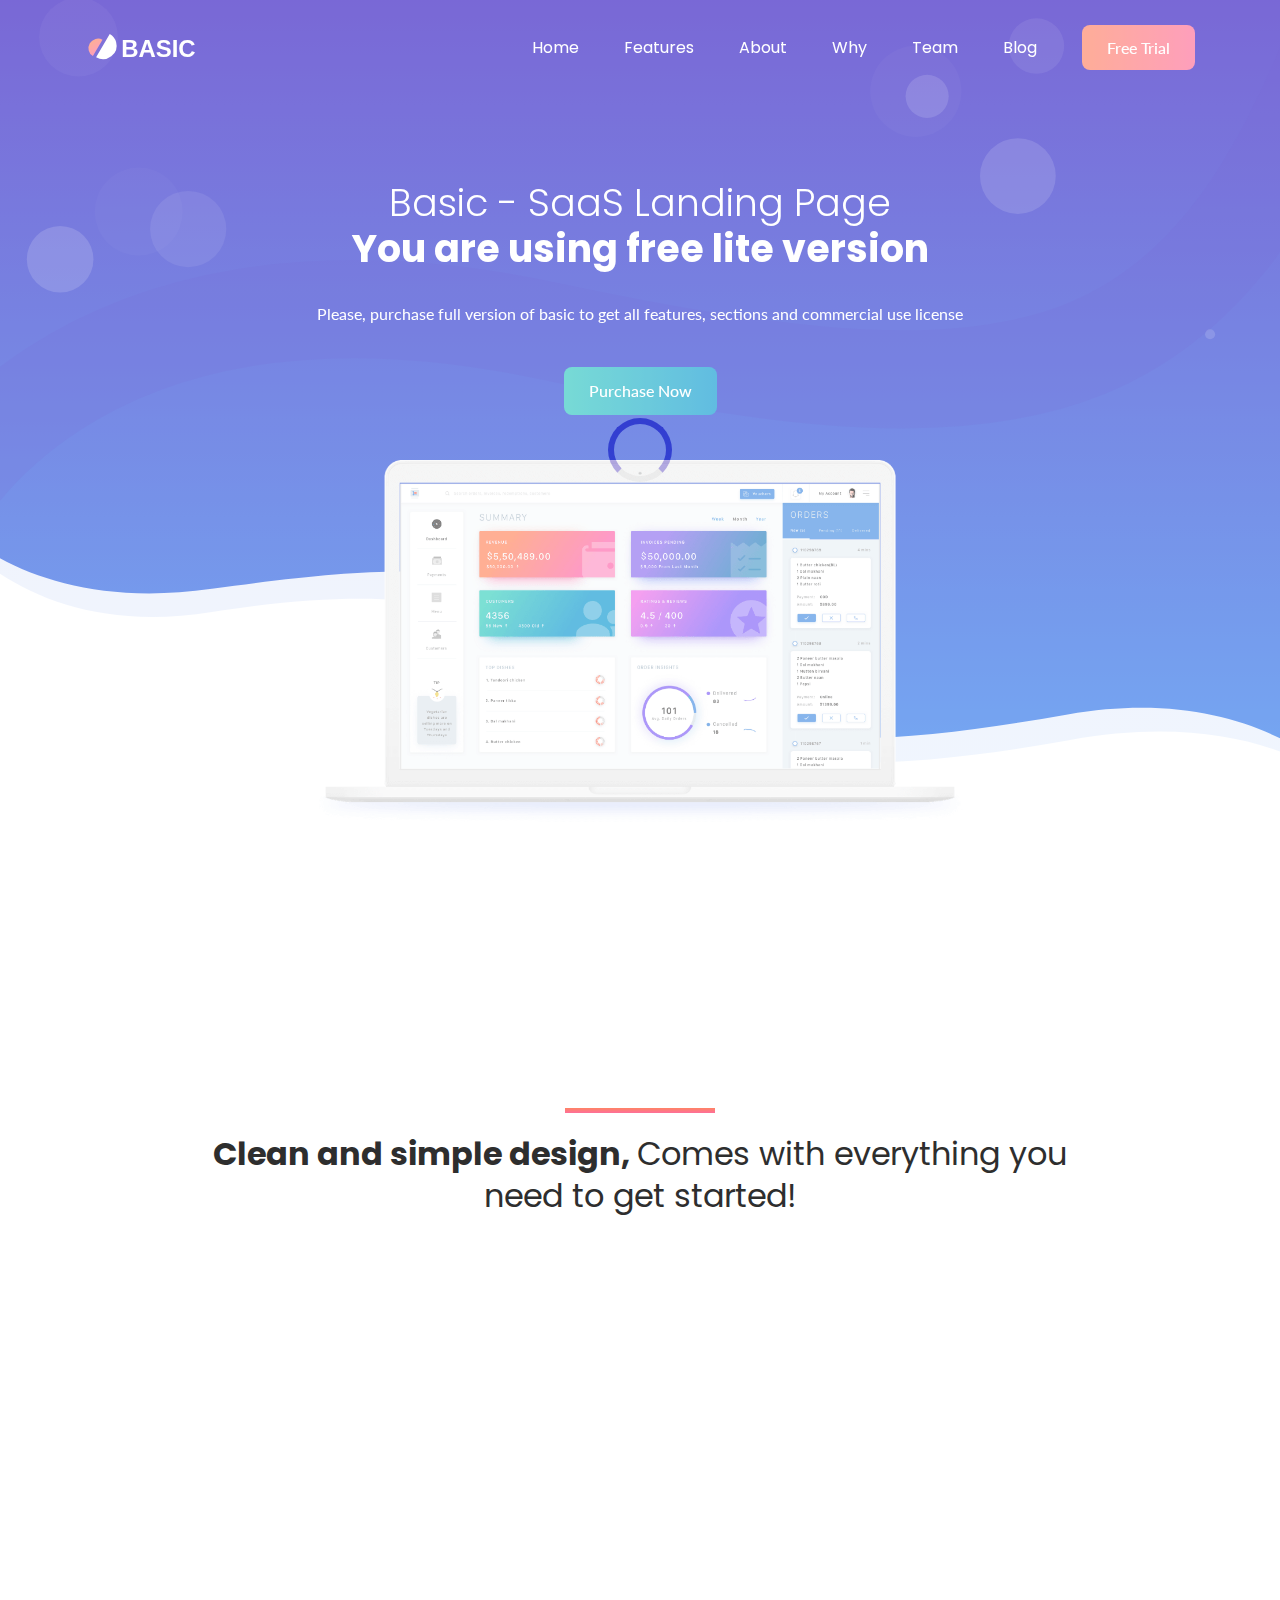
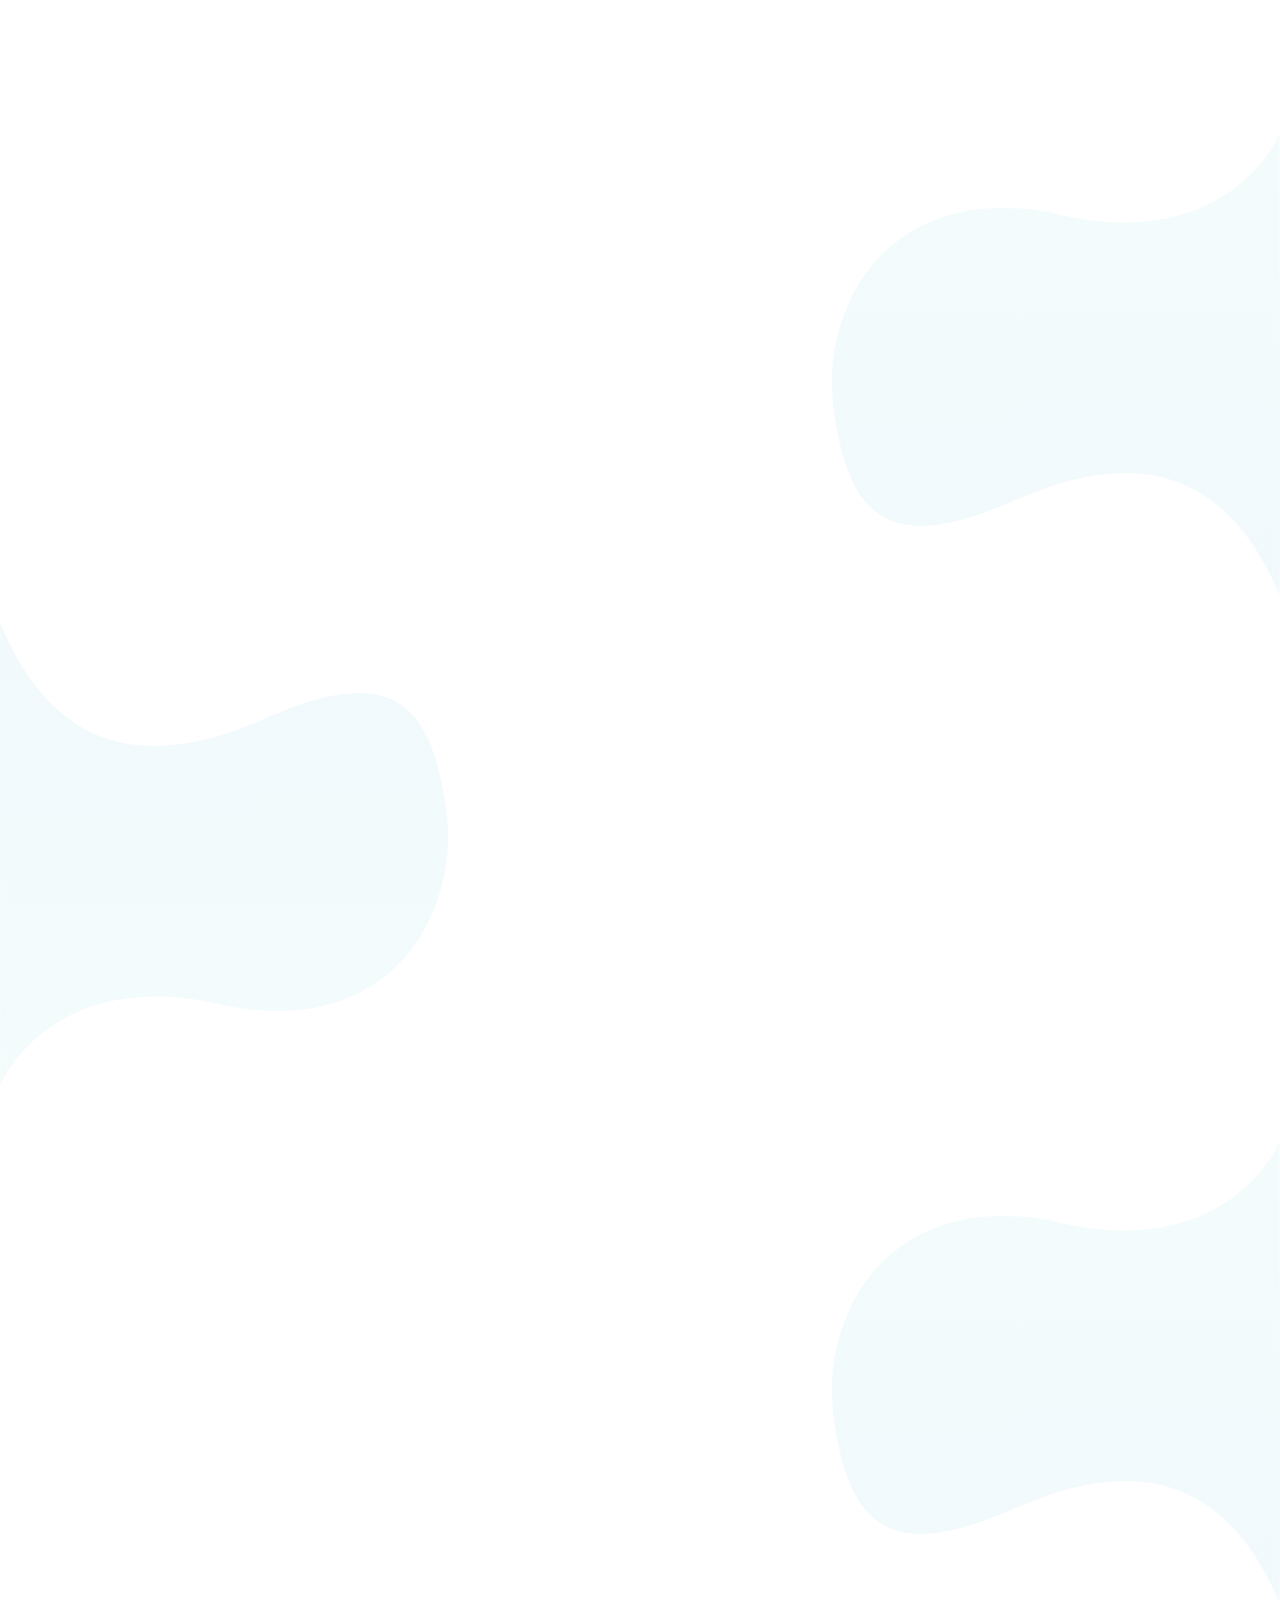
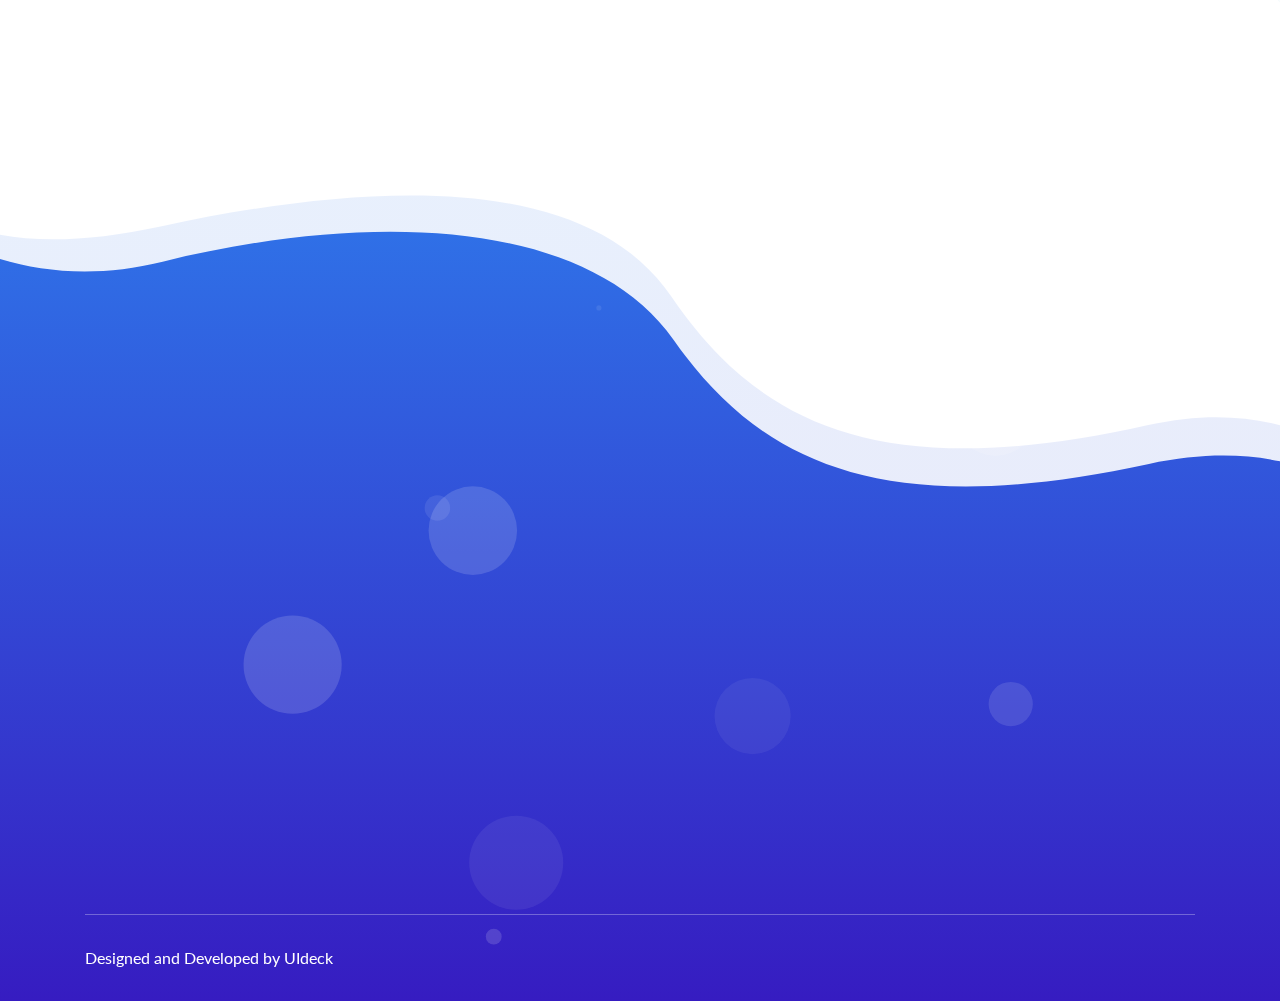
<file: basic-free-lite/index.html>
<!doctype html>
<html class="no-js" lang="en">

<head>
    <meta charset="utf-8">
    
    <!--====== Title ======-->
    <title>Basic - SaaS Landing Page</title>
    
    <meta name="description" content="">
    <meta name="viewport" content="width=device-width, initial-scale=1">

    <!--====== Favicon Icon ======-->
    <link rel="shortcut icon" href="assets/images/favicon.png" type="image/png">
        
    <!--====== Animate CSS ======-->
    <link rel="stylesheet" href="assets/css/animate.css">
        
    <!--====== Line Icons CSS ======-->
    <link rel="stylesheet" href="assets/css/LineIcons.css">
        
    <!--====== Font Awesome CSS ======-->
    <link rel="stylesheet" href="assets/css/font-awesome.min.css">
        
    <!--====== Bootstrap CSS ======-->
    <link rel="stylesheet" href="assets/css/bootstrap.min.css">
    
    <!--====== Default CSS ======-->
    <link rel="stylesheet" href="assets/css/default.css">
    
    <!--====== Style CSS ======-->
    <link rel="stylesheet" href="assets/css/style.css">
    
</head>

<body>
    <!--[if IE]>
    <p class="browserupgrade">You are using an <strong>outdated</strong> browser. Please <a href="https://browsehappy.com/">upgrade your browser</a> to improve your experience and security.</p>
  <![endif]-->    
   
   
    <!--====== PRELOADER PART START ======-->

    <div class="preloader">
        <div class="loader">
            <div class="ytp-spinner">
                <div class="ytp-spinner-container">
                    <div class="ytp-spinner-rotator">
                        <div class="ytp-spinner-left">
                            <div class="ytp-spinner-circle"></div>
                        </div>
                        <div class="ytp-spinner-right">
                            <div class="ytp-spinner-circle"></div>
                        </div>
                    </div>
                </div>
            </div>
        </div>
    </div>

    <!--====== PRELOADER PART ENDS ======-->
    
    <!--====== HEADER PART START ======-->
    
    <header class="header-area">
        <div class="navbar-area">
            <div class="container">
                <div class="row">
                    <div class="col-lg-12">
                        <nav class="navbar navbar-expand-lg">
                            <a class="navbar-brand" href="index.html">
                                <img src="assets/images/logo.svg" alt="Logo">
                            </a>
                            <button class="navbar-toggler" type="button" data-toggle="collapse" data-target="#navbarSupportedContent" aria-controls="navbarSupportedContent" aria-expanded="false" aria-label="Toggle navigation">
                                <span class="toggler-icon"></span>
                                <span class="toggler-icon"></span>
                                <span class="toggler-icon"></span>
                            </button>

                            <div class="collapse navbar-collapse sub-menu-bar" id="navbarSupportedContent">
                                <ul id="nav" class="navbar-nav ml-auto">
                                    <li class="nav-item active">
                                        <a class="page-scroll" href="#home">Home</a>
                                    </li>
                                    <li class="nav-item">
                                        <a class="page-scroll" href="#features">Features</a>
                                    </li>
                                    <li class="nav-item">
                                        <a class="page-scroll" href="#about">About</a>
                                    </li>
                                    <li class="nav-item">
                                        <a class="page-scroll" href="#facts">Why</a>
                                    </li>
                                    <li class="nav-item">
                                        <a class="page-scroll" href="#team">Team</a>
                                    </li>
                                    <li class="nav-item">
                                        <a class="page-scroll" href="#blog">Blog</a>
                                    </li>
                                </ul>
                            </div> <!-- navbar collapse -->
                            
                            <div class="navbar-btn d-none d-sm-inline-block">
                                <a class="main-btn" data-scroll-nav="0" href="#pricing">Free Trial</a>
                            </div>
                        </nav> <!-- navbar -->
                    </div>
                </div> <!-- row -->
            </div> <!-- container -->
        </div> <!-- navbar area -->
        
        <div id="home" class="header-hero bg_cover" style="background-image: url(assets/images/banner-bg.svg)">
            <div class="container">
                <div class="row justify-content-center">
                    <div class="col-lg-8">
                        <div class="header-hero-content text-center">
                            <h3 class="header-sub-title wow fadeInUp" data-wow-duration="1.3s" data-wow-delay="0.2s">Basic - SaaS Landing Page</h3>
                            <h2 class="header-title wow fadeInUp" data-wow-duration="1.3s" data-wow-delay="0.5s">You are using free lite version</h2>
                            <p class="text wow fadeInUp" data-wow-duration="1.3s" data-wow-delay="0.8s">Please, purchase full version of basic to get all features, sections and commercial use license</p>
                            <a href="https://rebrand.ly/basic-ud" rel="nofollow" class="main-btn wow fadeInUp" data-wow-duration="1.3s" data-wow-delay="1.1s">Purchase Now</a>
                        </div> <!-- header hero content -->
                    </div>
                </div> <!-- row -->
                <div class="row">
                    <div class="col-lg-12">
                        <div class="header-hero-image text-center wow fadeIn" data-wow-duration="1.3s" data-wow-delay="1.4s">
                            <img src="assets/images/header-hero.png" alt="hero">
                        </div> <!-- header hero image -->
                    </div>
                </div> <!-- row -->
            </div> <!-- container -->
            <div id="particles-1" class="particles"></div>
        </div> <!-- header hero -->
    </header>
    
    <!--====== HEADER PART ENDS ======-->
    
    <!--====== BRAMD PART START ======-->
    
    <div class="brand-area pt-90">
        <div class="container">
            <div class="row">
                <div class="col-lg-12">
                    <div class="brand-logo d-flex align-items-center justify-content-center justify-content-md-between">
                        <div class="single-logo mt-30 wow fadeIn" data-wow-duration="1s" data-wow-delay="0.2s">
                            <img src="assets/images/brand-1.png" alt="brand">
                        </div> <!-- single logo -->
                        <div class="single-logo mt-30 wow fadeIn" data-wow-duration="1.5s" data-wow-delay="0.2s">
                            <img src="assets/images/brand-2.png" alt="brand">
                        </div> <!-- single logo -->
                        <div class="single-logo mt-30 wow fadeIn" data-wow-duration="1.5s" data-wow-delay="0.3s">
                            <img src="assets/images/brand-3.png" alt="brand">
                        </div> <!-- single logo -->
                        <div class="single-logo mt-30 wow fadeIn" data-wow-duration="1.5s" data-wow-delay="0.4s">
                            <img src="assets/images/brand-4.png" alt="brand">
                        </div> <!-- single logo -->
                        <div class="single-logo mt-30 wow fadeIn" data-wow-duration="1.5s" data-wow-delay="0.5s">
                            <img src="assets/images/brand-5.png" alt="brand">
                        </div> <!-- single logo -->
                    </div> <!-- brand logo -->
                </div>
            </div>   <!-- row -->
        </div> <!-- container -->
    </div>
    
    <!--====== BRAMD PART ENDS ======-->
    
    <!--====== SERVICES PART START ======-->
    
    <section id="features" class="services-area pt-120">
        <div class="container">
            <div class="row justify-content-center">
                <div class="col-lg-10">
                    <div class="section-title text-center pb-40">
                        <div class="line m-auto"></div>
                        <h3 class="title">Clean and simple design, <span> Comes with everything you need to get started!</span></h3>
                    </div> <!-- section title -->
                </div>
            </div> <!-- row -->
            <div class="row justify-content-center">
                <div class="col-lg-4 col-md-7 col-sm-8">
                    <div class="single-services text-center mt-30 wow fadeIn" data-wow-duration="1s" data-wow-delay="0.2s">
                        <div class="services-icon">
                            <img class="shape" src="assets/images/services-shape.svg" alt="shape">
                            <img class="shape-1" src="assets/images/services-shape-1.svg" alt="shape">
                            <i class="lni-baloon"></i>
                        </div>
                        <div class="services-content mt-30">
                            <h4 class="services-title"><a href="#">Clean</a></h4>
                            <p class="text">Lorem ipsum dolor sit amet,consetetur sadipscing elitr, seddiam nonu eirmod tempor invidunt labore.</p>
                            <a class="more" href="#">Learn More <i class="lni-chevron-right"></i></a>
                        </div>
                    </div> <!-- single services -->
                </div>
                <div class="col-lg-4 col-md-7 col-sm-8">
                    <div class="single-services text-center mt-30 wow fadeIn" data-wow-duration="1s" data-wow-delay="0.5s">
                        <div class="services-icon">
                            <img class="shape" src="assets/images/services-shape.svg" alt="shape">
                            <img class="shape-1" src="assets/images/services-shape-2.svg" alt="shape">
                            <i class="lni-cog"></i>
                        </div>
                        <div class="services-content mt-30">
                            <h4 class="services-title"><a href="#">Robust</a></h4>
                            <p class="text">Lorem ipsum dolor sit amet,consetetur sadipscing elitr, seddiam nonu eirmod tempor invidunt labore.</p>
                            <a class="more" href="#">Learn More <i class="lni-chevron-right"></i></a>
                        </div>
                    </div> <!-- single services -->
                </div>
                <div class="col-lg-4 col-md-7 col-sm-8">
                    <div class="single-services text-center mt-30 wow fadeIn" data-wow-duration="1s" data-wow-delay="0.8s">
                        <div class="services-icon">
                            <img class="shape" src="assets/images/services-shape.svg" alt="shape">
                            <img class="shape-1" src="assets/images/services-shape-3.svg" alt="shape">
                            <i class="lni-bolt-alt"></i>
                        </div>
                        <div class="services-content mt-30">
                            <h4 class="services-title"><a href="#">Powerful</a></h4>
                            <p class="text">Lorem ipsum dolor sit amet,consetetur sadipscing elitr, seddiam nonu eirmod tempor invidunt labore.</p>
                            <a class="more" href="#">Learn More <i class="lni-chevron-right"></i></a>
                        </div>
                    </div> <!-- single services -->
                </div>
            </div> <!-- row -->
        </div> <!-- container -->
    </section>
    
    <!--====== SERVICES PART ENDS ======-->
    
    <!--====== ABOUT PART START ======-->
    
    <section id="about" class="about-area pt-70">
        <div class="container">
            <div class="row">
                <div class="col-lg-6">
                    <div class="about-content mt-50 wow fadeInLeftBig" data-wow-duration="1s" data-wow-delay="0.5s">
                        <div class="section-title">
                            <div class="line"></div>
                            <h3 class="title">Quick & Easy <span>to Use Bootstrap Template</span></h3>
                        </div> <!-- section title -->
                        <p class="text">Lorem ipsum dolor sit amet, consetetur sadipscing elitr, seiam nonumy eirmod tempor invidunt ut labore et dolore magna aliquyam erat, sed diam voluptua. At vero eos et accusam et justo duo dolores et ea rebum. Stet clita kasd gubergren, no sea takimata sanctus est Lorem ipsum dolor sit amet. Lorem ipsum dolor sit amet, consetetur sadipscing.</p>
                        <a href="#" class="main-btn">Try it Free</a>
                    </div> <!-- about content -->
                </div>
                <div class="col-lg-6">
                    <div class="about-image text-center mt-50 wow fadeInRightBig" data-wow-duration="1s" data-wow-delay="0.5s">
                        <img src="assets/images/about1.svg" alt="about">
                    </div> <!-- about image -->
                </div>
            </div> <!-- row -->
        </div> <!-- container -->
        <div class="about-shape-1">
            <img src="assets/images/about-shape-1.svg" alt="shape">
        </div>
    </section>
    
    <!--====== ABOUT PART ENDS ======-->
    
    <!--====== ABOUT PART START ======-->
    
    <section class="about-area pt-70">
        <div class="about-shape-2">
            <img src="assets/images/about-shape-2.svg" alt="shape">
        </div>
        <div class="container">
            <div class="row">
                <div class="col-lg-6 order-lg-last">
                    <div class="about-content mt-50 wow fadeInLeftBig" data-wow-duration="1s" data-wow-delay="0.5s">
                        <div class="section-title">
                            <div class="line"></div>
                            <h3 class="title">Modern design <span> with Essential Features</span></h3>
                        </div> <!-- section title -->
                        <p class="text">Lorem ipsum dolor sit amet, consetetur sadipscing elitr, seiam nonumy eirmod tempor invidunt ut labore et dolore magna aliquyam erat, sed diam voluptua. At vero eos et accusam et justo duo dolores et ea rebum. Stet clita kasd gubergren, no sea takimata sanctus est Lorem ipsum dolor sit amet. Lorem ipsum dolor sit amet, consetetur sadipscing.</p>
                        <a href="#" class="main-btn">Try it Free</a>
                    </div> <!-- about content -->
                </div>
                <div class="col-lg-6 order-lg-first">
                    <div class="about-image text-center mt-50 wow fadeInRightBig" data-wow-duration="1s" data-wow-delay="0.5s">
                        <img src="assets/images/about2.svg" alt="about">
                    </div> <!-- about image -->
                </div>
            </div> <!-- row -->
        </div> <!-- container -->
    </section>


    <!--====== ABOUT PART START ======-->
    
    <section class="about-area pt-70">
        <div class="container">
            <div class="row">
                <div class="col-lg-6">
                    <div class="about-content mt-50 wow fadeInLeftBig" data-wow-duration="1s" data-wow-delay="0.5s">
                        <div class="section-title">
                            <div class="line"></div>
                            <h3 class="title"><span>Crafted for</span> SaaS, App and Software Landing Page</h3>
                        </div> <!-- section title -->
                        <p class="text">Lorem ipsum dolor sit amet, consetetur sadipscing elitr, seiam nonumy eirmod tempor invidunt ut labore et dolore magna aliquyam erat, sed diam voluptua. At vero eos et accusam et justo duo dolores et ea rebum. Stet clita kasd gubergren, no sea takimata sanctus est Lorem ipsum dolor sit amet. Lorem ipsum dolor sit amet, consetetur sadipscing.</p>
                        <a href="#" class="main-btn">Try it Free</a>
                    </div> <!-- about content -->
                </div>
                <div class="col-lg-6">
                    <div class="about-image text-center mt-50 wow fadeInRightBig" data-wow-duration="1s" data-wow-delay="0.5s">
                        <img src="assets/images/about3.svg" alt="about">
                    </div> <!-- about image -->
                </div>
            </div> <!-- row -->
        </div> <!-- container -->
        <div class="about-shape-1">
            <img src="assets/images/about-shape-1.svg" alt="shape">
        </div>
    </section>
    
    <!--====== ABOUT PART ENDS ======-->

    
    <!--====== ABOUT PART ENDS ======-->
    
    
    <!--====== FOOTER PART START ======-->
    
    <footer id="footer" class="footer-area pt-120">
        <div class="container">
            <div class="subscribe-area wow fadeIn" data-wow-duration="1s" data-wow-delay="0.5s">
                <div class="row">
                    <div class="col-lg-6">
                        <div class="subscribe-content mt-45">
                            <h2 class="subscribe-title">Subscribe Our Newsletter <span>get reguler updates</span></h2>
                        </div>
                    </div>
                    <div class="col-lg-6">
                        <div class="subscribe-form mt-50">
                            <form action="#">
                                <input type="text" placeholder="Enter eamil">
                                <button class="main-btn">Subscribe</button>
                            </form>
                        </div>
                    </div>
                 </div> <!-- row -->
            </div> <!-- subscribe area -->
            <div class="footer-widget pb-100">
                <div class="row">
                    <div class="col-lg-4 col-md-6 col-sm-8">
                        <div class="footer-about mt-50 wow fadeIn" data-wow-duration="1s" data-wow-delay="0.2s">
                            <a class="logo" href="#">
                                <img src="assets/images/logo.svg" alt="logo">
                            </a>
                            <p class="text">Lorem ipsum dolor sit amet consetetur sadipscing elitr, sederfs diam nonumy eirmod tempor invidunt ut labore et dolore magna aliquyam.</p>
                            <ul class="social">
                                <li><a href="#"><i class="lni-facebook-filled"></i></a></li>
                                <li><a href="#"><i class="lni-twitter-filled"></i></a></li>
                                <li><a href="#"><i class="lni-instagram-filled"></i></a></li>
                                <li><a href="#"><i class="lni-linkedin-original"></i></a></li>
                            </ul>
                        </div> <!-- footer about -->
                    </div>
                    <div class="col-lg-5 col-md-7 col-sm-7">
                        <div class="footer-link d-flex mt-50 justify-content-md-between">
                            <div class="link-wrapper wow fadeIn" data-wow-duration="1s" data-wow-delay="0.4s">
                                <div class="footer-title">
                                    <h4 class="title">Quick Link</h4>
                                </div>
                                <ul class="link">
                                    <li><a href="#">Road Map</a></li>
                                    <li><a href="#">Privacy Policy</a></li>
                                    <li><a href="#">Refund Policy</a></li>
                                    <li><a href="#">Terms of Service</a></li>
                                    <li><a href="#">Pricing</a></li>
                                </ul>
                            </div> <!-- footer wrapper -->
                            <div class="link-wrapper wow fadeIn" data-wow-duration="1s" data-wow-delay="0.6s">
                                <div class="footer-title">
                                    <h4 class="title">Resources</h4>
                                </div>
                                <ul class="link">
                                    <li><a href="#">Home</a></li>
                                    <li><a href="#">Page</a></li>
                                    <li><a href="#">Portfolio</a></li>
                                    <li><a href="#">Blog</a></li>
                                    <li><a href="#">Contact</a></li>
                                </ul>
                            </div> <!-- footer wrapper -->
                        </div> <!-- footer link -->
                    </div>
                    <div class="col-lg-3 col-md-5 col-sm-5">
                        <div class="footer-contact mt-50 wow fadeIn" data-wow-duration="1s" data-wow-delay="0.8s">
                            <div class="footer-title">
                                <h4 class="title">Contact Us</h4>
                            </div>
                            <ul class="contact">
                                <li>+809272561823</li>
                                <li>info@gmail.com</li>
                                <li>www.yourweb.com</li>
                                <li>123 Stree New York City , United <br> States Of America 750.</li>
                            </ul>
                        </div> <!-- footer contact -->
                    </div>
                </div> <!-- row -->
            </div> <!-- footer widget -->
            <div class="footer-copyright">
                <div class="row">
                    <div class="col-lg-12">
                        <div class="copyright d-sm-flex justify-content-between">
                            <div class="copyright-content">
                                <p class="text">Designed and Developed by <a href="https://uideck.com" rel="nofollow">UIdeck</a></p>
                            </div> <!-- copyright content -->
                        </div> <!-- copyright -->
                    </div>
                </div> <!-- row -->
            </div> <!-- footer copyright -->
        </div> <!-- container -->
        <div id="particles-2"></div>
    </footer>
    
    <!--====== FOOTER PART ENDS ======-->
    
    <!--====== BACK TOP TOP PART START ======-->

    <a href="#" class="back-to-top"><i class="lni-chevron-up"></i></a>

    <!--====== BACK TOP TOP PART ENDS ======-->   
    
    <!--====== PART START ======-->
    
<!--
    <section class="">
        <div class="container">
            <div class="row">
                <div class="col-lg-"></div>
            </div>
        </div>
    </section>
-->
    
    <!--====== PART ENDS ======-->




    <!--====== Jquery js ======-->
    <script src="assets/js/vendor/jquery-1.12.4.min.js"></script>
    <script src="assets/js/vendor/modernizr-3.7.1.min.js"></script>
    
    <!--====== Bootstrap js ======-->
    <script src="assets/js/popper.min.js"></script>
    <script src="assets/js/bootstrap.min.js"></script>
    
    <!--====== Plugins js ======-->
    <script src="assets/js/plugins.js"></script>
    
    
    <!--====== Scrolling Nav js ======-->
    <script src="assets/js/jquery.easing.min.js"></script>
    <script src="assets/js/scrolling-nav.js"></script>
    
    <!--====== wow js ======-->
    <script src="assets/js/wow.min.js"></script>
    
    <!--====== Particles js ======-->
    <script src="assets/js/particles.min.js"></script>
    
    <!--====== Main js ======-->
    <script src="assets/js/main.js"></script>
    
</body>

</html>
</file>
<file: basic-free-lite/assets/css/default.css>
/* Deafult Margin & Padding */
/*-- Margin Top --*/
.mt-5 {
	margin-top: 5px;
}
.mt-10 {
	margin-top: 10px;
}
.mt-15 {
	margin-top: 15px;
}
.mt-20 {
	margin-top: 20px;
}
.mt-25 {
	margin-top: 25px;
}
.mt-30 {
	margin-top: 30px;
}
.mt-35 {
	margin-top: 35px;
}
.mt-40 {
	margin-top: 40px;
}
.mt-45 {
	margin-top: 45px;
}
.mt-50 {
	margin-top: 50px;
}
.mt-55 {
	margin-top: 55px;
}
.mt-60 {
	margin-top: 60px;
}
.mt-65 {
	margin-top: 65px;
}
.mt-70 {
	margin-top: 70px;
}
.mt-75 {
	margin-top: 75px;
}
.mt-80 {
	margin-top: 80px;
}
.mt-85 {
	margin-top: 85px;
}
.mt-90 {
	margin-top: 90px;
}
.mt-95 {
	margin-top: 95px;
}
.mt-100 {
	margin-top: 100px;
}
.mt-105 {
	margin-top: 105px;
}
.mt-110 {
	margin-top: 110px;
}
.mt-115 {
	margin-top: 115px;
}
.mt-120 {
	margin-top: 120px;
}
.mt-125 {
	margin-top: 125px;
}
.mt-130 {
	margin-top: 130px;
}
.mt-135 {
	margin-top: 135px;
}
.mt-140 {
	margin-top: 140px;
}
.mt-145 {
	margin-top: 145px;
}
.mt-150 {
	margin-top: 150px;
}
.mt-155 {
	margin-top: 155px;
}
.mt-160 {
	margin-top: 160px;
}
.mt-165 {
	margin-top: 165px;
}
.mt-170 {
	margin-top: 170px;
}
.mt-175 {
	margin-top: 175px;
}
.mt-180 {
	margin-top: 180px;
}
.mt-185 {
	margin-top: 185px;
}
.mt-190 {
	margin-top: 190px;
}
.mt-195 {
	margin-top: 195px;
}
.mt-200 {
	margin-top: 200px;
}
/*-- Margin Bottom --*/

.mb-5 {
	margin-bottom: 5px;
}
.mb-10 {
	margin-bottom: 10px;
}
.mb-15 {
	margin-bottom: 15px;
}
.mb-20 {
	margin-bottom: 20px;
}
.mb-25 {
	margin-bottom: 25px;
}
.mb-30 {
	margin-bottom: 30px;
}
.mb-35 {
	margin-bottom: 35px;
}
.mb-40 {
	margin-bottom: 40px;
}
.mb-45 {
	margin-bottom: 45px;
}
.mb-50 {
	margin-bottom: 50px;
}
.mb-55 {
	margin-bottom: 55px;
}
.mb-60 {
	margin-bottom: 60px;
}
.mb-65 {
	margin-bottom: 65px;
}
.mb-70 {
	margin-bottom: 70px;
}
.mb-75 {
	margin-bottom: 75px;
}
.mb-80 {
	margin-bottom: 80px;
}
.mb-85 {
	margin-bottom: 85px;
}
.mb-90 {
	margin-bottom: 90px;
}
.mb-95 {
	margin-bottom: 95px;
}
.mb-100 {
	margin-bottom: 100px;
}
.mb-105 {
	margin-bottom: 105px;
}
.mb-110 {
	margin-bottom: 110px;
}
.mb-115 {
	margin-bottom: 115px;
}
.mb-120 {
	margin-bottom: 120px;
}
.mb-125 {
	margin-bottom: 125px;
}
.mb-130 {
	margin-bottom: 130px;
}
.mb-135 {
	margin-bottom: 135px;
}
.mb-140 {
	margin-bottom: 140px;
}
.mb-145 {
	margin-bottom: 145px;
}
.mb-150 {
	margin-bottom: 150px;
}
.mb-155 {
	margin-bottom: 155px;
}
.mb-160 {
	margin-bottom: 160px;
}
.mb-165 {
	margin-bottom: 165px;
}
.mb-170 {
	margin-bottom: 170px;
}
.mb-175 {
	margin-bottom: 175px;
}
.mb-180 {
	margin-bottom: 180px;
}
.mb-185 {
	margin-bottom: 185px;
}
.mb-190 {
	margin-bottom: 190px;
}
.mb-195 {
	margin-bottom: 195px;
}
.mb-200 {
	margin-bottom: 200px;
}
/*-- margin left --*/
.ml-5 {
	margin-left: 5px;
}
.ml-10 {
	margin-left: 10px;
}
.ml-15 {
	margin-left: 15px;
}
.ml-20 {
	margin-left: 20px;
}
.ml-25 {
	margin-left: 25px;
}
.ml-30 {
	margin-left: 30px;
}
.ml-35 {
	margin-left: 35px;
}
.ml-40 {
	margin-left: 40px;
}
.ml-45 {
	margin-left: 45px;
}
.ml-50 {
	margin-left: 50px;
}
.ml-55 {
	margin-left: 55px;
}
.ml-60 {
	margin-left: 60px;
}
.ml-65 {
	margin-left: 65px;
}
.ml-70 {
	margin-left: 70px;
}
.ml-75 {
	margin-left: 75px;
}
.ml-80 {
	margin-left: 80px;
}
.ml-85 {
	margin-left: 85px;
}
.ml-90 {
	margin-left: 90px;
}
.ml-95 {
	margin-left: 95px;
}
.ml-100 {
	margin-left: 100px;
}
.ml-105 {
	margin-left: 105px;
}
.ml-110 {
	margin-left: 110px;
}
.ml-115 {
	margin-left: 115px;
}
.ml-120 {
	margin-left: 120px;
}
.ml-125 {
	margin-left: 125px;
}
.ml-130 {
	margin-left: 130px;
}
.ml-135 {
	margin-left: 135px;
}
.ml-140 {
	margin-left: 140px;
}
.ml-145 {
	margin-left: 145px;
}
.ml-150 {
	margin-left: 150px;
}
.ml-155 {
	margin-left: 155px;
}
.ml-160 {
	margin-left: 160px;
}
.ml-165 {
	margin-left: 165px;
}
.ml-170 {
	margin-left: 170px;
}
.ml-175 {
	margin-left: 175px;
}
.ml-180 {
	margin-left: 180px;
}
.ml-185 {
	margin-left: 185px;
}
.ml-190 {
	margin-left: 190px;
}
.ml-195 {
	margin-left: 195px;
}
.ml-200 {
	margin-left: 200px;
}
/*-- margin right --*/
.mr-5 {
	margin-right: 5px;
}
.mr-10 {
	margin-right: 10px;
}
.mr-15 {
	margin-right: 15px;
}
.mr-20 {
	margin-right: 20px;
}
.mr-25 {
	margin-right: 25px;
}
.mr-30 {
	margin-right: 30px;
}
.mr-35 {
	margin-right: 35px;
}
.mr-40 {
	margin-right: 40px;
}
.mr-45 {
	margin-right: 45px;
}
.mr-50 {
	margin-right: 50px;
}
.mr-55 {
	margin-right: 55px;
}
.mr-60 {
	margin-right: 60px;
}
.mr-65 {
	margin-right: 65px;
}
.mr-70 {
	margin-right: 70px;
}
.mr-75 {
	margin-right: 75px;
}
.mr-80 {
	margin-right: 80px;
}
.mr-85 {
	margin-right: 85px;
}
.mr-90 {
	margin-right: 90px;
}
.mr-95 {
	margin-right: 95px;
}
.mr-100 {
	margin-right: 100px;
}
.mr-105 {
	margin-right: 105px;
}
.mr-110 {
	margin-right: 110px;
}
.mr-115 {
	margin-right: 115px;
}
.mr-120 {
	margin-right: 120px;
}
.mr-125 {
	margin-right: 125px;
}
.mr-130 {
	margin-right: 130px;
}
.mr-135 {
	margin-right: 135px;
}
.mr-140 {
	margin-right: 140px;
}
.mr-145 {
	margin-right: 145px;
}
.mr-150 {
	margin-right: 150px;
}
.mr-155 {
	margin-right: 155px;
}
.mr-160 {
	margin-right: 160px;
}
.mr-165 {
	margin-right: 165px;
}
.mr-170 {
	margin-right: 170px;
}
.mr-175 {
	margin-right: 175px;
}
.mr-180 {
	margin-right: 180px;
}
.mr-185 {
	margin-right: 185px;
}
.mr-190 {
	margin-right: 190px;
}
.mr-195 {
	margin-right: 195px;
}
.mr-200 {
	margin-right: 200px;
}


/*-- Padding Top --*/

.pt-5 {
	padding-top: 5px;
}
.pt-10 {
	padding-top: 10px;
}
.pt-15 {
	padding-top: 15px;
}
.pt-20 {
	padding-top: 20px;
}
.pt-25 {
	padding-top: 25px;
}
.pt-30 {
	padding-top: 30px;
}
.pt-35 {
	padding-top: 35px;
}
.pt-40 {
	padding-top: 40px;
}
.pt-45 {
	padding-top: 45px;
}
.pt-50 {
	padding-top: 50px;
}
.pt-55 {
	padding-top: 55px;
}
.pt-60 {
	padding-top: 60px;
}
.pt-65 {
	padding-top: 65px;
}
.pt-70 {
	padding-top: 70px;
}
.pt-75 {
	padding-top: 75px;
}
.pt-80 {
	padding-top: 80px;
}
.pt-85 {
	padding-top: 85px;
}
.pt-90 {
	padding-top: 90px;
}
.pt-95 {
	padding-top: 95px;
}
.pt-100 {
	padding-top: 100px;
}
.pt-105 {
	padding-top: 105px;
}
.pt-110 {
	padding-top: 110px;
}
.pt-115 {
	padding-top: 115px;
}
.pt-120 {
	padding-top: 120px;
}
.pt-125 {
	padding-top: 125px;
}
.pt-130 {
	padding-top: 130px;
}
.pt-135 {
	padding-top: 135px;
}
.pt-140 {
	padding-top: 140px;
}
.pt-145 {
	padding-top: 145px;
}
.pt-150 {
	padding-top: 150px;
}
.pt-155 {
	padding-top: 155px;
}
.pt-160 {
	padding-top: 160px;
}
.pt-165 {
	padding-top: 165px;
}
.pt-170 {
	padding-top: 170px;
}
.pt-175 {
	padding-top: 175px;
}
.pt-180 {
	padding-top: 180px;
}
.pt-185 {
	padding-top: 185px;
}
.pt-190 {
	padding-top: 190px;
}
.pt-195 {
	padding-top: 195px;
}
.pt-200 {
	padding-top: 200px;
}
/*-- Padding Bottom --*/

.pb-5 {
	padding-bottom: 5px;
}
.pb-10 {
	padding-bottom: 10px;
}
.pb-15 {
	padding-bottom: 15px;
}
.pb-20 {
	padding-bottom: 20px;
}
.pb-25 {
	padding-bottom: 25px;
}
.pb-30 {
	padding-bottom: 30px;
}
.pb-35 {
	padding-bottom: 35px;
}
.pb-40 {
	padding-bottom: 40px;
}
.pb-45 {
	padding-bottom: 45px;
}
.pb-50 {
	padding-bottom: 50px;
}
.pb-55 {
	padding-bottom: 55px;
}
.pb-60 {
	padding-bottom: 60px;
}
.pb-65 {
	padding-bottom: 65px;
}
.pb-70 {
	padding-bottom: 70px;
}
.pb-75 {
	padding-bottom: 75px;
}
.pb-80 {
	padding-bottom: 80px;
}
.pb-85 {
	padding-bottom: 85px;
}
.pb-90 {
	padding-bottom: 90px;
}
.pb-95 {
	padding-bottom: 95px;
}
.pb-100 {
	padding-bottom: 100px;
}
.pb-105 {
	padding-bottom: 105px;
}
.pb-110 {
	padding-bottom: 110px;
}
.pb-115 {
	padding-bottom: 115px;
}
.pb-120 {
	padding-bottom: 120px;
}
.pb-125 {
	padding-bottom: 125px;
}
.pb-130 {
	padding-bottom: 130px;
}
.pb-135 {
	padding-bottom: 135px;
}
.pb-140 {
	padding-bottom: 140px;
}
.pb-145 {
	padding-bottom: 145px;
}
.pb-150 {
	padding-bottom: 150px;
}
.pb-155 {
	padding-bottom: 155px;
}
.pb-160 {
	padding-bottom: 160px;
}
.pb-165 {
	padding-bottom: 165px;
}
.pb-170 {
	padding-bottom: 170px;
}
.pb-175 {
	padding-bottom: 175px;
}
.pb-180 {
	padding-bottom: 180px;
}
.pb-185 {
	padding-bottom: 185px;
}
.pb-190 {
	padding-bottom: 190px;
}
.pb-195 {
	padding-bottom: 195px;
}
.pb-200 {
	padding-bottom: 200px;
}

/*-- Padding left --*/

.pl-0 {
	padding-left: 0px;
}
.pl-5 {
	padding-left: 5px;
}
.pl-10 {
	padding-left: 10px;
}
.pl-15 {
	padding-left: 15px;
}
.pl-20 {
	padding-left: 20px;
}
.pl-25 {
	padding-left: 25px;
}
.pl-30 {
	padding-left: 30px;
}
.pl-35 {
	padding-left: 35px;
}
.pl-40 {
	padding-left: 40px;
}
.pl-45 {
	padding-left: 45px;
}
.pl-50 {
	padding-left: 50px;
}
.pl-55 {
	padding-left: 55px;
}
.pl-60 {
	padding-left: 60px;
}
.pl-65 {
	padding-left: 65px;
}
.pl-70 {
	padding-left: 70px;
}
.pl-75 {
	padding-left: 75px;
}
.pl-80 {
	padding-left: 80px;
}
.pl-85 {
	padding-left: 85px;
}
.pl-90 {
	padding-left: 90px;
}
.pl-100 {
	padding-left: 100px;
}
.pl-105 {
	padding-left: 105px;
}
.pl-110 {
	padding-left: 110px;
}
.pl-115 {
	padding-left: 115px;
}
.pl-120 {
	padding-left: 120px;
}
.pl-125 {
	padding-left: 125px;
}
/*-- Padding right --*/

.pr-0 {
	padding-right: 0px;
}
.pr-5 {
	padding-right: 5px;
}
.pr-10 {
	padding-right: 10px;
}
.pr-15 {
	padding-right: 15px;
}
.pr-20 {
	padding-right: 20px;
}
.pr-25 {
	padding-right: 25px;
}
.pr-30 {
	padding-right: 30px;
}
.pr-35 {
	padding-right: 35px;
}
.pr-40 {
	padding-right: 40px;
}
.pr-45 {
	padding-right: 45px;
}
.pr-50 {
	padding-right: 50px;
}
.pr-55 {
	padding-right: 55px;
}
.pr-60 {
	padding-right: 60px;
}
.pr-65 {
	padding-right: 65px;
}
.pr-70 {
	padding-right: 70px;
}
.pr-75 {
	padding-right: 75px;
}
.pr-80 {
	padding-right: 80px;
}
.pr-85 {
	padding-right: 85px;
}
.pr-90 {
	padding-right: 90px;
}
.pr-95 {
	padding-right: 95px;
}
.pr-100 {
	padding-right: 100px;
}
.pr-105 {
	padding-right: 105px;
}
/* Background Color */

.gray-bg {
	background: #f6f6f6;
}
.white-bg {
	background: #fff;
}
.black-bg {
	background: #222;
}
/* Color */

.white {
	color: #fff;
}
.black {
	color: #222;
}
/* black overlay */

[data-overlay] {
	position: relative;
}
[data-overlay]::before {
	background: #000 none repeat scroll 0 0;
	content: "";
	height: 100%;
	left: 0;
	position: absolute;
	top: 0;
	width: 100%;
	z-index: 1;
}
[data-overlay="3"]::before {
	opacity: 0.3;
}
[data-overlay="4"]::before {
	opacity: 0.4;
}
[data-overlay="5"]::before {
	opacity: 0.5;
}
[data-overlay="6"]::before {
	opacity: 0.6;
}
[data-overlay="7"]::before {
	opacity: 0.7;
}
[data-overlay="8"]::before {
	opacity: 0.8;
}
[data-overlay="9"]::before {
	opacity: 0.9;
}
</file>
<file: basic-free-lite/assets/css/style.css>
/*-----------------------------------------------------------------------------------

    Template Name: Sass Landing Page,
    Template URI: site.com
    Description: Sass Landing Page,
    Author: Uideck
    Author URI: https://uideck.com/
    Support: https://uideck.com/support/
    Version: 1.0

-----------------------------------------------------------------------------------

    CSS INDEX
    ===================

    01.COMMON 
    02.HEADER
    03.BRAND
    04.SERVICES
    05.ABOUT
    06.VIDEO COUNTER
    07.TEAM
    08.TESTIMONIAL
    09.BLOG
    10.SUBSCRIBE
    11.FOOTER

-----------------------------------------------------------------------------------*/
/*===========================
     01.COMMON css 
===========================*/
@import url("https://fonts.googleapis.com/css?family=Poppins:400,700|Lato:300,400,700&display=swap");
body {
  font-family: "Lato", sans-serif;
  font-weight: normal;
  font-style: normal;
  color: #6A6972;
  overflow-x: hidden; }

* {
  margin: 0;
  padding: 0;
  -webkit-box-sizing: border-box;
  -moz-box-sizing: border-box;
  box-sizing: border-box; }

img {
  max-width: 100%; }

a:focus,
input:focus,
textarea:focus,
button:focus {
  text-decoration: none;
  outline: none; }

a:focus,
a:hover {
  text-decoration: none; }

i,
span,
a {
  display: inline-block; }

audio,
canvas,
iframe,
img,
svg,
video {
  vertical-align: middle; }

h1,
h2,
h3,
h4,
h5,
h6 {
  font-family: "Poppins", sans-serif;
  font-weight: 700;
  color: #2E2E2E;
  margin: 0px; }

h1 {
  font-size: 48px; }

h2 {
  font-size: 36px; }

h3 {
  font-size: 28px; }

h4 {
  font-size: 22px; }

h5 {
  font-size: 18px; }

h6 {
  font-size: 16px; }

ul, ol {
  margin: 0px;
  padding: 0px;
  list-style-type: none; }

p {
  font-size: 16px;
  font-weight: 400;
  line-height: 26px;
  color: #6A6972;
  margin: 0px; }

.bg_cover {
  background-position: center center;
  background-size: cover;
  background-repeat: no-repeat;
  width: 100%;
  height: 100%; }

/*===== All Slick Slide Outline Style =====*/
.slick-slide {
  outline: 0; }

/*===== All Button Style =====*/
.main-btn {
  display: inline-block;
  font-weight: 500;
  text-align: center;
  white-space: nowrap;
  vertical-align: middle;
  -webkit-user-select: none;
  -moz-user-select: none;
  -ms-user-select: none;
  user-select: none;
  padding: 0 25px;
  font-size: 16px;
  line-height: 48px;
  border-radius: 8px;
  border: 0;
  color: #fff;
  cursor: pointer;
  z-index: 5;
  -webkit-transition: all 0.4s ease-out 0s;
  -moz-transition: all 0.4s ease-out 0s;
  -ms-transition: all 0.4s ease-out 0s;
  -o-transition: all 0.4s ease-out 0s;
  transition: all 0.4s ease-out 0s;
  background: -webkit-linear-gradient(left, #33c8c1 0%, #119bd2 50%, #33c8c1 100%);
  background: -o-linear-gradient(left, #33c8c1 0%, #119bd2 50%, #33c8c1 100%);
  background: linear-gradient(to right, #33c8c1 0%, #119bd2 50%, #33c8c1 100%);
  background-size: 200%; }
  .main-btn:hover {
    color: #fff;
    background-position: right center; }

/*===== All SECTION TITLE Style =====*/
.section-title .line {
  background: -webkit-linear-gradient(#fe8464 0%, #fe6e9a 100%);
  background: -o-linear-gradient(#fe8464 0%, #fe6e9a 100%);
  background: linear-gradient(#fe8464 0%, #fe6e9a 100%);
  width: 150px;
  height: 5px;
  margin-bottom: 10px !important; }

.section-title .title {
  font-size: 38px;
  font-weight: 700;
  line-height: 42px; }
  @media (max-width: 767px) {
    .section-title .title {
      font-size: 20px; } }
  @media only screen and (min-width: 576px) and (max-width: 767px) {
    .section-title .title {
      font-size: 30px; } }
  .section-title .title span {
    font-weight: 400;
    display: contents; }

/*===== All Section Title Style =====*/
.section-title .sub-title {
  font-size: 18px;
  font-weight: 400;
  color: #361CC1;
  text-transform: uppercase; }
  @media (max-width: 767px) {
    .section-title .sub-title {
      font-size: 16px; } }

.section-title .title {
  font-size: 32px;
  padding-top: 10px; }
  @media only screen and (min-width: 992px) and (max-width: 1199px) {
    .section-title .title {
      font-size: 30px; } }
  @media (max-width: 767px) {
    .section-title .title {
      font-size: 24px; } }
  .section-title .title span {
    font-weight: 400;
    display: contents; }

/*===== All Slick Slide Outline Style =====*/
.slick-slide {
  outline: 0; }

/*===== All Preloader Style =====*/
.preloader {
  /* Body Overlay */
  position: fixed;
  top: 0;
  left: 0;
  display: table;
  height: 100%;
  width: 100%;
  /* Change Background Color */
  background: #fff;
  z-index: 99999; }
  .preloader .loader {
    display: table-cell;
    vertical-align: middle;
    text-align: center; }
    .preloader .loader .ytp-spinner {
      position: absolute;
      left: 50%;
      top: 50%;
      width: 64px;
      margin-left: -32px;
      z-index: 18;
      pointer-events: none; }
      .preloader .loader .ytp-spinner .ytp-spinner-container {
        pointer-events: none;
        position: absolute;
        width: 100%;
        padding-bottom: 100%;
        top: 50%;
        left: 50%;
        margin-top: -50%;
        margin-left: -50%;
        -webkit-animation: ytp-spinner-linspin 1568.23529647ms linear infinite;
        -moz-animation: ytp-spinner-linspin 1568.23529647ms linear infinite;
        -o-animation: ytp-spinner-linspin 1568.23529647ms linear infinite;
        animation: ytp-spinner-linspin 1568.23529647ms linear infinite; }
        .preloader .loader .ytp-spinner .ytp-spinner-container .ytp-spinner-rotator {
          position: absolute;
          width: 100%;
          height: 100%;
          -webkit-animation: ytp-spinner-easespin 5332ms cubic-bezier(0.4, 0, 0.2, 1) infinite both;
          -moz-animation: ytp-spinner-easespin 5332ms cubic-bezier(0.4, 0, 0.2, 1) infinite both;
          -o-animation: ytp-spinner-easespin 5332ms cubic-bezier(0.4, 0, 0.2, 1) infinite both;
          animation: ytp-spinner-easespin 5332ms cubic-bezier(0.4, 0, 0.2, 1) infinite both; }
          .preloader .loader .ytp-spinner .ytp-spinner-container .ytp-spinner-rotator .ytp-spinner-left {
            position: absolute;
            top: 0;
            left: 0;
            bottom: 0;
            overflow: hidden;
            right: 50%; }
          .preloader .loader .ytp-spinner .ytp-spinner-container .ytp-spinner-rotator .ytp-spinner-right {
            position: absolute;
            top: 0;
            right: 0;
            bottom: 0;
            overflow: hidden;
            left: 50%; }
    .preloader .loader .ytp-spinner-circle {
      box-sizing: border-box;
      position: absolute;
      width: 200%;
      height: 100%;
      border-style: solid;
      /* Spinner Color */
      border-color: #361CC1 #361CC1 #E1E1E1;
      border-radius: 50%;
      border-width: 6px; }
    .preloader .loader .ytp-spinner-left .ytp-spinner-circle {
      left: 0;
      right: -100%;
      border-right-color: #E1E1E1;
      -webkit-animation: ytp-spinner-left-spin 1333ms cubic-bezier(0.4, 0, 0.2, 1) infinite both;
      -moz-animation: ytp-spinner-left-spin 1333ms cubic-bezier(0.4, 0, 0.2, 1) infinite both;
      -o-animation: ytp-spinner-left-spin 1333ms cubic-bezier(0.4, 0, 0.2, 1) infinite both;
      animation: ytp-spinner-left-spin 1333ms cubic-bezier(0.4, 0, 0.2, 1) infinite both; }
    .preloader .loader .ytp-spinner-right .ytp-spinner-circle {
      left: -100%;
      right: 0;
      border-left-color: #E1E1E1;
      -webkit-animation: ytp-right-spin 1333ms cubic-bezier(0.4, 0, 0.2, 1) infinite both;
      -moz-animation: ytp-right-spin 1333ms cubic-bezier(0.4, 0, 0.2, 1) infinite both;
      -o-animation: ytp-right-spin 1333ms cubic-bezier(0.4, 0, 0.2, 1) infinite both;
      animation: ytp-right-spin 1333ms cubic-bezier(0.4, 0, 0.2, 1) infinite both; }

/* Preloader Animations */
@-webkit-keyframes ytp-spinner-linspin {
  to {
    -webkit-transform: rotate(360deg);
    -moz-transform: rotate(360deg);
    -ms-transform: rotate(360deg);
    -o-transform: rotate(360deg);
    transform: rotate(360deg); } }

@keyframes ytp-spinner-linspin {
  to {
    -webkit-transform: rotate(360deg);
    -moz-transform: rotate(360deg);
    -ms-transform: rotate(360deg);
    -o-transform: rotate(360deg);
    transform: rotate(360deg); } }

@-webkit-keyframes ytp-spinner-easespin {
  12.5% {
    -webkit-transform: rotate(135deg);
    -moz-transform: rotate(135deg);
    -ms-transform: rotate(135deg);
    -o-transform: rotate(135deg);
    transform: rotate(135deg); }
  25% {
    -webkit-transform: rotate(270deg);
    -moz-transform: rotate(270deg);
    -ms-transform: rotate(270deg);
    -o-transform: rotate(270deg);
    transform: rotate(270deg); }
  37.5% {
    -webkit-transform: rotate(405deg);
    -moz-transform: rotate(405deg);
    -ms-transform: rotate(405deg);
    -o-transform: rotate(405deg);
    transform: rotate(405deg); }
  50% {
    -webkit-transform: rotate(540deg);
    -moz-transform: rotate(540deg);
    -ms-transform: rotate(540deg);
    -o-transform: rotate(540deg);
    transform: rotate(540deg); }
  62.5% {
    -webkit-transform: rotate(675deg);
    -moz-transform: rotate(675deg);
    -ms-transform: rotate(675deg);
    -o-transform: rotate(675deg);
    transform: rotate(675deg); }
  75% {
    -webkit-transform: rotate(810deg);
    -moz-transform: rotate(810deg);
    -ms-transform: rotate(810deg);
    -o-transform: rotate(810deg);
    transform: rotate(810deg); }
  87.5% {
    -webkit-transform: rotate(945deg);
    -moz-transform: rotate(945deg);
    -ms-transform: rotate(945deg);
    -o-transform: rotate(945deg);
    transform: rotate(945deg); }
  to {
    -webkit-transform: rotate(1080deg);
    -moz-transform: rotate(1080deg);
    -ms-transform: rotate(1080deg);
    -o-transform: rotate(1080deg);
    transform: rotate(1080deg); } }

@keyframes ytp-spinner-easespin {
  12.5% {
    -webkit-transform: rotate(135deg);
    -moz-transform: rotate(135deg);
    -ms-transform: rotate(135deg);
    -o-transform: rotate(135deg);
    transform: rotate(135deg); }
  25% {
    -webkit-transform: rotate(270deg);
    -moz-transform: rotate(270deg);
    -ms-transform: rotate(270deg);
    -o-transform: rotate(270deg);
    transform: rotate(270deg); }
  37.5% {
    -webkit-transform: rotate(405deg);
    -moz-transform: rotate(405deg);
    -ms-transform: rotate(405deg);
    -o-transform: rotate(405deg);
    transform: rotate(405deg); }
  50% {
    -webkit-transform: rotate(540deg);
    -moz-transform: rotate(540deg);
    -ms-transform: rotate(540deg);
    -o-transform: rotate(540deg);
    transform: rotate(540deg); }
  62.5% {
    -webkit-transform: rotate(675deg);
    -moz-transform: rotate(675deg);
    -ms-transform: rotate(675deg);
    -o-transform: rotate(675deg);
    transform: rotate(675deg); }
  75% {
    -webkit-transform: rotate(810deg);
    -moz-transform: rotate(810deg);
    -ms-transform: rotate(810deg);
    -o-transform: rotate(810deg);
    transform: rotate(810deg); }
  87.5% {
    -webkit-transform: rotate(945deg);
    -moz-transform: rotate(945deg);
    -ms-transform: rotate(945deg);
    -o-transform: rotate(945deg);
    transform: rotate(945deg); }
  to {
    -webkit-transform: rotate(1080deg);
    -moz-transform: rotate(1080deg);
    -ms-transform: rotate(1080deg);
    -o-transform: rotate(1080deg);
    transform: rotate(1080deg); } }

@-webkit-keyframes ytp-spinner-left-spin {
  0% {
    -webkit-transform: rotate(130deg);
    -moz-transform: rotate(130deg);
    -ms-transform: rotate(130deg);
    -o-transform: rotate(130deg);
    transform: rotate(130deg); }
  50% {
    -webkit-transform: rotate(-5deg);
    -moz-transform: rotate(-5deg);
    -ms-transform: rotate(-5deg);
    -o-transform: rotate(-5deg);
    transform: rotate(-5deg); }
  to {
    -webkit-transform: rotate(130deg);
    -moz-transform: rotate(130deg);
    -ms-transform: rotate(130deg);
    -o-transform: rotate(130deg);
    transform: rotate(130deg); } }

@keyframes ytp-spinner-left-spin {
  0% {
    -webkit-transform: rotate(130deg);
    -moz-transform: rotate(130deg);
    -ms-transform: rotate(130deg);
    -o-transform: rotate(130deg);
    transform: rotate(130deg); }
  50% {
    -webkit-transform: rotate(-5deg);
    -moz-transform: rotate(-5deg);
    -ms-transform: rotate(-5deg);
    -o-transform: rotate(-5deg);
    transform: rotate(-5deg); }
  to {
    -webkit-transform: rotate(130deg);
    -moz-transform: rotate(130deg);
    -ms-transform: rotate(130deg);
    -o-transform: rotate(130deg);
    transform: rotate(130deg); } }

@-webkit-keyframes ytp-right-spin {
  0% {
    -webkit-transform: rotate(-130deg);
    -moz-transform: rotate(-130deg);
    -ms-transform: rotate(-130deg);
    -o-transform: rotate(-130deg);
    transform: rotate(-130deg); }
  50% {
    -webkit-transform: rotate(5deg);
    -moz-transform: rotate(5deg);
    -ms-transform: rotate(5deg);
    -o-transform: rotate(5deg);
    transform: rotate(5deg); }
  to {
    -webkit-transform: rotate(-130deg);
    -moz-transform: rotate(-130deg);
    -ms-transform: rotate(-130deg);
    -o-transform: rotate(-130deg);
    transform: rotate(-130deg); } }

@keyframes ytp-right-spin {
  0% {
    -webkit-transform: rotate(-130deg);
    -moz-transform: rotate(-130deg);
    -ms-transform: rotate(-130deg);
    -o-transform: rotate(-130deg);
    transform: rotate(-130deg); }
  50% {
    -webkit-transform: rotate(5deg);
    -moz-transform: rotate(5deg);
    -ms-transform: rotate(5deg);
    -o-transform: rotate(5deg);
    transform: rotate(5deg); }
  to {
    -webkit-transform: rotate(-130deg);
    -moz-transform: rotate(-130deg);
    -ms-transform: rotate(-130deg);
    -o-transform: rotate(-130deg);
    transform: rotate(-130deg); } }

/*===========================
      02.HEADER css 
===========================*/
/*===== NAVBAR =====*/
.navbar-area {
  position: absolute;
  top: 0;
  left: 0;
  width: 100%;
  z-index: 99;
  -webkit-transition: all 0.3s ease-out 0s;
  -moz-transition: all 0.3s ease-out 0s;
  -ms-transition: all 0.3s ease-out 0s;
  -o-transition: all 0.3s ease-out 0s;
  transition: all 0.3s ease-out 0s; }

.sticky {
  position: fixed;
  z-index: 99;
  background-color: #fff;
  -webkit-box-shadow: 0px 20px 50px 0px rgba(0, 0, 0, 0.05);
  -moz-box-shadow: 0px 20px 50px 0px rgba(0, 0, 0, 0.05);
  box-shadow: 0px 20px 50px 0px rgba(0, 0, 0, 0.05);
  -webkit-transition: all 0.3s ease-out 0s;
  -moz-transition: all 0.3s ease-out 0s;
  -ms-transition: all 0.3s ease-out 0s;
  -o-transition: all 0.3s ease-out 0s;
  transition: all 0.3s ease-out 0s; }
  .sticky .navbar {
    padding: 10px 0; }

.navbar {
  padding: 25px 0;
  border-radius: 5px;
  position: relative;
  -webkit-transition: all 0.3s ease-out 0s;
  -moz-transition: all 0.3s ease-out 0s;
  -ms-transition: all 0.3s ease-out 0s;
  -o-transition: all 0.3s ease-out 0s;
  transition: all 0.3s ease-out 0s; }

.navbar-brand {
  padding: 0; }

.navbar-toggler {
  padding: 0; }
  .navbar-toggler .toggler-icon {
    width: 30px;
    height: 2px;
    background-color: #fff;
    display: block;
    margin: 5px 0;
    position: relative;
    -webkit-transition: all 0.3s ease-out 0s;
    -moz-transition: all 0.3s ease-out 0s;
    -ms-transition: all 0.3s ease-out 0s;
    -o-transition: all 0.3s ease-out 0s;
    transition: all 0.3s ease-out 0s; }
  .navbar-toggler.active .toggler-icon:nth-of-type(1) {
    -webkit-transform: rotate(45deg);
    -moz-transform: rotate(45deg);
    -ms-transform: rotate(45deg);
    -o-transform: rotate(45deg);
    transform: rotate(45deg);
    top: 7px; }
  .navbar-toggler.active .toggler-icon:nth-of-type(2) {
    opacity: 0; }
  .navbar-toggler.active .toggler-icon:nth-of-type(3) {
    -webkit-transform: rotate(135deg);
    -moz-transform: rotate(135deg);
    -ms-transform: rotate(135deg);
    -o-transform: rotate(135deg);
    transform: rotate(135deg);
    top: -7px; }

@media only screen and (min-width: 768px) and (max-width: 991px) {
  .navbar-collapse {
    position: absolute;
    top: 100%;
    left: 0;
    width: 100%;
    background-color: #fff;
    z-index: 9;
    -webkit-box-shadow: 0px 15px 20px 0px rgba(0, 0, 0, 0.1);
    -moz-box-shadow: 0px 15px 20px 0px rgba(0, 0, 0, 0.1);
    box-shadow: 0px 15px 20px 0px rgba(0, 0, 0, 0.1);
    padding: 5px 12px; } }

@media (max-width: 767px) {
  .navbar-collapse {
    position: absolute;
    top: 100%;
    left: 0;
    width: 100%;
    background-color: #fff;
    z-index: 9;
    -webkit-box-shadow: 0px 15px 20px 0px rgba(0, 0, 0, 0.1);
    -moz-box-shadow: 0px 15px 20px 0px rgba(0, 0, 0, 0.1);
    box-shadow: 0px 15px 20px 0px rgba(0, 0, 0, 0.1);
    padding: 5px 12px; } }

.navbar-nav .nav-item {
  margin-right: 45px;
  position: relative; }
  @media only screen and (min-width: 992px) and (max-width: 1199px) {
    .navbar-nav .nav-item {
      margin-right: 30px; } }
  @media only screen and (min-width: 768px) and (max-width: 991px) {
    .navbar-nav .nav-item {
      margin: 0; } }
  @media (max-width: 767px) {
    .navbar-nav .nav-item {
      margin: 0; } }
  .navbar-nav .nav-item a {
    font-size: 16px;
    font-weight: 400;
    color: #fff;
    -webkit-transition: all 0.3s ease-out 0s;
    -moz-transition: all 0.3s ease-out 0s;
    -ms-transition: all 0.3s ease-out 0s;
    -o-transition: all 0.3s ease-out 0s;
    transition: all 0.3s ease-out 0s;
    padding: 10px 0;
    position: relative;
    font-family: "Poppins", sans-serif; }
    @media only screen and (min-width: 768px) and (max-width: 991px) {
      .navbar-nav .nav-item a {
        display: block;
        padding: 4px 0;
        color: #2E2E2E; } }
    @media (max-width: 767px) {
      .navbar-nav .nav-item a {
        display: block;
        padding: 4px 0;
        color: #2E2E2E; } }
  .navbar-nav .nav-item:hover .sub-menu {
    top: 100%;
    opacity: 1;
    visibility: visible; }
    @media only screen and (min-width: 768px) and (max-width: 991px) {
      .navbar-nav .nav-item:hover .sub-menu {
        top: 0; } }
    @media (max-width: 767px) {
      .navbar-nav .nav-item:hover .sub-menu {
        top: 0; } }
  .navbar-nav .nav-item .sub-menu {
    width: 200px;
    background-color: #fff;
    -webkit-box-shadow: 0px 0px 20px 0px rgba(0, 0, 0, 0.1);
    -moz-box-shadow: 0px 0px 20px 0px rgba(0, 0, 0, 0.1);
    box-shadow: 0px 0px 20px 0px rgba(0, 0, 0, 0.1);
    position: absolute;
    top: 110%;
    left: 0;
    opacity: 0;
    visibility: hidden;
    -webkit-transition: all 0.3s ease-out 0s;
    -moz-transition: all 0.3s ease-out 0s;
    -ms-transition: all 0.3s ease-out 0s;
    -o-transition: all 0.3s ease-out 0s;
    transition: all 0.3s ease-out 0s; }
    @media only screen and (min-width: 768px) and (max-width: 991px) {
      .navbar-nav .nav-item .sub-menu {
        position: relative;
        width: 100%;
        top: 0;
        display: none;
        opacity: 1;
        visibility: visible; } }
    @media (max-width: 767px) {
      .navbar-nav .nav-item .sub-menu {
        position: relative;
        width: 100%;
        top: 0;
        display: none;
        opacity: 1;
        visibility: visible; } }
    .navbar-nav .nav-item .sub-menu li {
      display: block; }
      .navbar-nav .nav-item .sub-menu li a {
        display: block;
        padding: 8px 20px;
        color: #2E2E2E; }
        .navbar-nav .nav-item .sub-menu li a.active, .navbar-nav .nav-item .sub-menu li a:hover {
          padding-left: 25px;
          color: #361CC1; }

.navbar-nav .sub-nav-toggler {
  display: none; }
  @media only screen and (min-width: 768px) and (max-width: 991px) {
    .navbar-nav .sub-nav-toggler {
      display: block;
      position: absolute;
      right: 0;
      top: 0;
      background: none;
      color: #2E2E2E;
      font-size: 18px;
      border: 0;
      width: 30px;
      height: 30px; } }
  @media (max-width: 767px) {
    .navbar-nav .sub-nav-toggler {
      display: block;
      position: absolute;
      right: 0;
      top: 0;
      background: none;
      color: #2E2E2E;
      font-size: 18px;
      border: 0;
      width: 30px;
      height: 30px; } }
  .navbar-nav .sub-nav-toggler span {
    width: 8px;
    height: 8px;
    border-left: 1px solid #2E2E2E;
    border-bottom: 1px solid #2E2E2E;
    -webkit-transform: rotate(-45deg);
    -moz-transform: rotate(-45deg);
    -ms-transform: rotate(-45deg);
    -o-transform: rotate(-45deg);
    transform: rotate(-45deg);
    position: relative;
    top: -5px; }

@media only screen and (min-width: 768px) and (max-width: 991px) {
  .navbar-btn {
    position: absolute;
    top: 50%;
    right: 50px;
    -webkit-transform: translateY(-50%);
    -moz-transform: translateY(-50%);
    -ms-transform: translateY(-50%);
    -o-transform: translateY(-50%);
    transform: translateY(-50%); } }

@media (max-width: 767px) {
  .navbar-btn {
    position: absolute;
    top: 50%;
    right: 50px;
    -webkit-transform: translateY(-50%);
    -moz-transform: translateY(-50%);
    -ms-transform: translateY(-50%);
    -o-transform: translateY(-50%);
    transform: translateY(-50%); } }

.navbar-btn .main-btn {
  height: 45px;
  line-height: 45px;
  background: -webkit-linear-gradient(left, #fe8464 0%, #fe6e9a 50%, #fe8464 100%);
  background: -o-linear-gradient(left, #fe8464 0%, #fe6e9a 50%, #fe8464 100%);
  background: linear-gradient(to right, #fe8464 0%, #fe6e9a 50%, #fe8464 100%);
  background-size: 200%; }
  .navbar-btn .main-btn:hover {
    color: #fff;
    background-position: right center; }

.sticky .navbar-toggler .toggler-icon {
  background-color: #2E2E2E; }

.sticky .navbar-nav .nav-item a {
  color: #2E2E2E; }

.sticky .navbar-nav .nav-item.active > a, .sticky .navbar-nav .nav-item:hover > a {
  color: #361CC1; }

/*===== HEADER HERO =====*/
.header-hero {
  position: relative;
  z-index: 5;
  background-position: bottom center; }

#particles-1 {
  position: absolute;
  top: 0;
  left: 0;
  width: 100%;
  height: 100%;
  z-index: -1; }

.header-hero-content {
  padding-top: 180px; }
  @media (max-width: 767px) {
    .header-hero-content {
      padding-top: 100px; } }
  .header-hero-content .header-sub-title {
    font-size: 38px;
    font-weight: 300;
    color: #fff; }
    @media (max-width: 767px) {
      .header-hero-content .header-sub-title {
        font-size: 24px; } }
    @media only screen and (min-width: 576px) and (max-width: 767px) {
      .header-hero-content .header-sub-title {
        font-size: 30px; } }
  .header-hero-content .header-title {
    font-size: 38px;
    font-weight: 700;
    color: #fff; }
    @media (max-width: 767px) {
      .header-hero-content .header-title {
        font-size: 24px; } }
    @media only screen and (min-width: 576px) and (max-width: 767px) {
      .header-hero-content .header-title {
        font-size: 30px; } }
  .header-hero-content .text {
    color: #fff;
    margin-top: 30px; }
  .header-hero-content .main-btn {
    margin-top: 40px; }

.header-hero-image {
  padding-top: 45px; }
  .header-hero-image img {
    max-width: 650px; }
    @media (max-width: 767px) {
      .header-hero-image img {
        max-width: 100%; } }
  @media (max-width: 767px) {
    .header-hero-image {
      padding-top: 30px; } }

/*===========================
      03.BRAND css 
===========================*/
@media (max-width: 767px) {
  .brand-logo {
    -ms-flex-wrap: wrap;
    flex-wrap: wrap; } }

.single-logo {
  padding: 0 30px; }
  @media only screen and (min-width: 768px) and (max-width: 991px) {
    .single-logo {
      padding: 0 15px; } }
  @media (max-width: 767px) {
    .single-logo {
      padding: 0 15px; } }
  @media (max-width: 767px) {
    .single-logo {
      width: 50%; } }
  @media only screen and (min-width: 576px) and (max-width: 767px) {
    .single-logo {
      width: 33.33%; } }
  .single-logo img {
    width: 100%;
    opacity: 0.5;
    -webkit-transition: all 0.3s ease-out 0s;
    -moz-transition: all 0.3s ease-out 0s;
    -ms-transition: all 0.3s ease-out 0s;
    -o-transition: all 0.3s ease-out 0s;
    transition: all 0.3s ease-out 0s; }
  .single-logo:hover img {
    opacity: 1; }

/*===========================
      04.SERVICES css 
===========================*/
.single-services {
  background-color: #fff;
  -webkit-box-shadow: 0px 5px 30px 0px rgba(167, 167, 167, 0.16);
  -moz-box-shadow: 0px 5px 30px 0px rgba(167, 167, 167, 0.16);
  box-shadow: 0px 5px 30px 0px rgba(167, 167, 167, 0.16);
  -webkit-transition: all 0.3s ease-out 0s;
  -moz-transition: all 0.3s ease-out 0s;
  -ms-transition: all 0.3s ease-out 0s;
  -o-transition: all 0.3s ease-out 0s;
  transition: all 0.3s ease-out 0s;
  padding: 50px 30px;
  border: 2px solid transparent;
  border-radius: 8px; }
  @media (max-width: 767px) {
    .single-services {
      padding: 20px 20px 30px; } }
  .single-services .services-icon {
    display: inline-block;
    position: relative; }
    .single-services .services-icon img {
      -webkit-transition: all 0.4s ease-out 0s;
      -moz-transition: all 0.4s ease-out 0s;
      -ms-transition: all 0.4s ease-out 0s;
      -o-transition: all 0.4s ease-out 0s;
      transition: all 0.4s ease-out 0s; }
    .single-services .services-icon .shape-1 {
      position: absolute;
      top: 50%;
      left: 50%;
      -webkit-transform: translate(-50%, -50%);
      -moz-transform: translate(-50%, -50%);
      -ms-transform: translate(-50%, -50%);
      -o-transform: translate(-50%, -50%);
      transform: translate(-50%, -50%); }
    .single-services .services-icon i {
      position: absolute;
      top: 50%;
      left: 50%;
      -webkit-transform: translate(-50%, -50%);
      -moz-transform: translate(-50%, -50%);
      -ms-transform: translate(-50%, -50%);
      -o-transform: translate(-50%, -50%);
      transform: translate(-50%, -50%);
      font-size: 34px;
      color: #fff; }
  .single-services .services-content .services-title a {
    font-size: 26px;
    font-weight: 700;
    color: #2E2E2E;
    -webkit-transition: all 0.3s ease-out 0s;
    -moz-transition: all 0.3s ease-out 0s;
    -ms-transition: all 0.3s ease-out 0s;
    -o-transition: all 0.3s ease-out 0s;
    transition: all 0.3s ease-out 0s; }
    @media only screen and (min-width: 992px) and (max-width: 1199px) {
      .single-services .services-content .services-title a {
        font-size: 24px; } }
    @media (max-width: 767px) {
      .single-services .services-content .services-title a {
        font-size: 20px; } }
    .single-services .services-content .services-title a:hover {
      color: #361CC1; }
  .single-services .services-content .text {
    margin-top: 30px; }
    @media (max-width: 767px) {
      .single-services .services-content .text {
        margin-top: 20px; } }
  .single-services .services-content .more {
    margin-top: 30px;
    font-size: 16px;
    font-weight: 400;
    color: #2E2E2E;
    -webkit-transition: all 0.3s ease-out 0s;
    -moz-transition: all 0.3s ease-out 0s;
    -ms-transition: all 0.3s ease-out 0s;
    -o-transition: all 0.3s ease-out 0s;
    transition: all 0.3s ease-out 0s; }
    .single-services .services-content .more i {
      margin-left: 10px; }
    .single-services .services-content .more:hover {
      color: #361CC1; }
  .single-services:hover {
    border-color: #FE7A7B; }
    .single-services:hover .services-icon .shape {
      -webkit-transform: rotate(25deg);
      -moz-transform: rotate(25deg);
      -ms-transform: rotate(25deg);
      -o-transform: rotate(25deg);
      transform: rotate(25deg); }

/*===========================
      05.ABOUT css 
===========================*/
.about-area {
  position: relative;
  z-index: 5; }

.about-shape-1 {
  position: absolute;
  top: 0;
  right: 0;
  width: 35%;
  height: 100%;
  z-index: -1; }
  .about-shape-1 img {
    width: 100%; }
  @media (max-width: 767px) {
    .about-shape-1 {
      display: none; } }

.about-shape-2 {
  position: absolute;
  top: 0;
  left: 0;
  width: 35%;
  height: 100%;
  z-index: -1; }
  .about-shape-2 img {
    width: 100%; }
  @media (max-width: 767px) {
    .about-shape-2 {
      display: none; } }

.about-content {
  max-width: 480px; }
  .about-content .text {
    margin-top: 15px; }
  .about-content .main-btn {
    background: -webkit-linear-gradient(left, #fe8464 0%, #fe6e9a 50%, #fe8464 100%);
    background: -o-linear-gradient(left, #fe8464 0%, #fe6e9a 50%, #fe8464 100%);
    background: linear-gradient(to right, #fe8464 0%, #fe6e9a 50%, #fe8464 100%);
    background-size: 200%;
    height: 50px;
    line-height: 50px;
    padding: 0 35px;
    margin-top: 40px; }
    .about-content .main-btn:hover {
      background-position: right center; }


/*===========================
       10.SUBSCRIBE  css 
===========================*/
.subscribe-area {
  padding: 40px 50px 90px;
  -webkit-box-shadow: 0px 0px 18px 0px rgba(50, 77, 215, 0.14);
  -moz-box-shadow: 0px 0px 18px 0px rgba(50, 77, 215, 0.14);
  box-shadow: 0px 0px 18px 0px rgba(50, 77, 215, 0.14);
  border-radius: 10px;
  background-color: #fff; }
  @media (max-width: 767px) {
    .subscribe-area {
      padding: 10px 30px 60px; } }

.subscribe-content .subscribe-title {
  font-size: 35px;
  font-weight: 700; }
  @media only screen and (min-width: 992px) and (max-width: 1199px) {
    .subscribe-content .subscribe-title {
      font-size: 30px; } }
  @media (max-width: 767px) {
    .subscribe-content .subscribe-title {
      font-size: 24px; } }
  .subscribe-content .subscribe-title span {
    font-weight: 400; }

.subscribe-form {
  position: relative; }
  .subscribe-form input {
    border: 2px solid #E1E1E1;
    height: 65px;
    padding: 0 30px;
    border-radius: 5px;
    width: 100%;
    color: #2E2E2E; }
    .subscribe-form input::placeholder {
      opacity: 1;
      color: #B9B9B9; }
    .subscribe-form input::-moz-placeholder {
      opacity: 1;
      color: #B9B9B9; }
    .subscribe-form input::-moz-placeholder {
      opacity: 1;
      color: #B9B9B9; }
    .subscribe-form input::-webkit-input-placeholder {
      opacity: 1;
      color: #B9B9B9; }
    .subscribe-form input:focus {
      border-color: #361CC1; }
  .subscribe-form button {
    position: absolute;
    top: 0;
    right: 0;
    border-radius: 0;
    border-top-right-radius: 5px;
    border-bottom-right-radius: 5px;
    height: 65px;
    line-height: 65px;
    background: -webkit-linear-gradient(left, #fe8464 0%, #fe6e9a 50%, #fe8464 100%);
    background: -o-linear-gradient(left, #fe8464 0%, #fe6e9a 50%, #fe8464 100%);
    background: linear-gradient(to right, #fe8464 0%, #fe6e9a 50%, #fe8464 100%);
    background-size: 200%; }
    @media (max-width: 767px) {
      .subscribe-form button {
        position: relative;
        width: 100%;
        margin-top: 10px;
        border-radius: 5px; } }
    @media only screen and (min-width: 576px) and (max-width: 767px) {
      .subscribe-form button {
        position: absolute;
        width: auto;
        margin-top: 0;
        border-radius: 0;
        border-top-right-radius: 5px;
        border-bottom-right-radius: 5px; } }
    .subscribe-form button:hover {
      color: #fff;
      background-position: right center; }

/*===========================
       11.FOOTER  css 
===========================*/
.footer-area {
  background-position: top center;
  position: relative;
  z-index: 5; }

.footer-area::before {
  position: absolute;
  content: '';
  bottom: 0;
  left: 0;
  height: 100%;
  width: 100%;
  background-image: url(../images/footer-bg.svg);
  background-position: top center;
  z-index: -1;
  background-size: cover; }
  @media only screen and (min-width: 1921px) {
    .footer-area::before {
      height: 1120px; } }

#particles-2 {
  position: absolute;
  top: 0;
  left: 0;
  width: 100%;
  height: 100%;
  z-index: -1; }

.footer-widget {
  padding-top: 50px; }

.footer-about .logo img {
  width: 160px; }

.footer-about .text {
  color: #fff;
  line-height: 30px;
  margin-top: 30px; }

.footer-about .social {
  margin-top: 40px; }
  .footer-about .social li {
    display: inline-block;
    margin-right: 30px; }
    .footer-about .social li a {
      font-size: 22px;
      color: #fff;
      -webkit-transition: all 0.3s ease-out 0s;
      -moz-transition: all 0.3s ease-out 0s;
      -ms-transition: all 0.3s ease-out 0s;
      -o-transition: all 0.3s ease-out 0s;
      transition: all 0.3s ease-out 0s; }
      .footer-about .social li a:hover {
        color: #FE8464; }

.footer-title .title {
  font-size: 24px;
  font-weight: 700;
  color: #fff; }

.link-wrapper {
  padding: 0 35px; }
  @media (max-width: 767px) {
    .link-wrapper {
      padding: 0;
      padding-right: 50px; } }
  .link-wrapper .link {
    padding-top: 20px; }
    .link-wrapper .link li {
      margin-top: 20px; }
      .link-wrapper .link li a {
        font-size: 16px;
        color: #fff;
        -webkit-transition: all 0.3s ease-out 0s;
        -moz-transition: all 0.3s ease-out 0s;
        -ms-transition: all 0.3s ease-out 0s;
        -o-transition: all 0.3s ease-out 0s;
        transition: all 0.3s ease-out 0s; }
        .link-wrapper .link li a:hover {
          color: #FE8464; }

.footer-contact .contact {
  padding-top: 20px; }
  .footer-contact .contact li {
    margin-top: 20px;
    font-size: 16px;
    color: #fff; }

.footer-copyright {
  border-top: 1px solid rgba(255, 255, 255, 0.3);
  padding-top: 15px;
  padding-bottom: 30px; }

.copyright-content {
  padding-top: 15px;
  text-align: center; }
  .copyright-content p {
    color: #fff; }
  .copyright-content a {
    font-size: 16px;
    color: #fff;
    -webkit-transition: all 0.3s ease-out 0s;
    -moz-transition: all 0.3s ease-out 0s;
    -ms-transition: all 0.3s ease-out 0s;
    -o-transition: all 0.3s ease-out 0s;
    transition: all 0.3s ease-out 0s; }
    .copyright-content a:hover {
      color: #FE8464; }

/*===== BACK TO TOP =====*/
.back-to-top {
  font-size: 20px;
  color: #fff;
  position: fixed;
  right: 20px;
  bottom: 20px;
  width: 40px;
  height: 40px;
  line-height: 40px;
  border-radius: 5px;
  background: -webkit-linear-gradient(left, #361cc1 0%, #2e82ef 100%);
  background: -o-linear-gradient(left, #361cc1 0%, #2e82ef 100%);
  background: linear-gradient(to right, #361cc1 0%, #2e82ef 100%);
  text-align: center;
  z-index: 99;
  -webkit-transition: all 0.3s ease-out 0s;
  -moz-transition: all 0.3s ease-out 0s;
  -ms-transition: all 0.3s ease-out 0s;
  -o-transition: all 0.3s ease-out 0s;
  transition: all 0.3s ease-out 0s;
  display: none; }
  .back-to-top:hover {
    color: #fff; }
</file>
